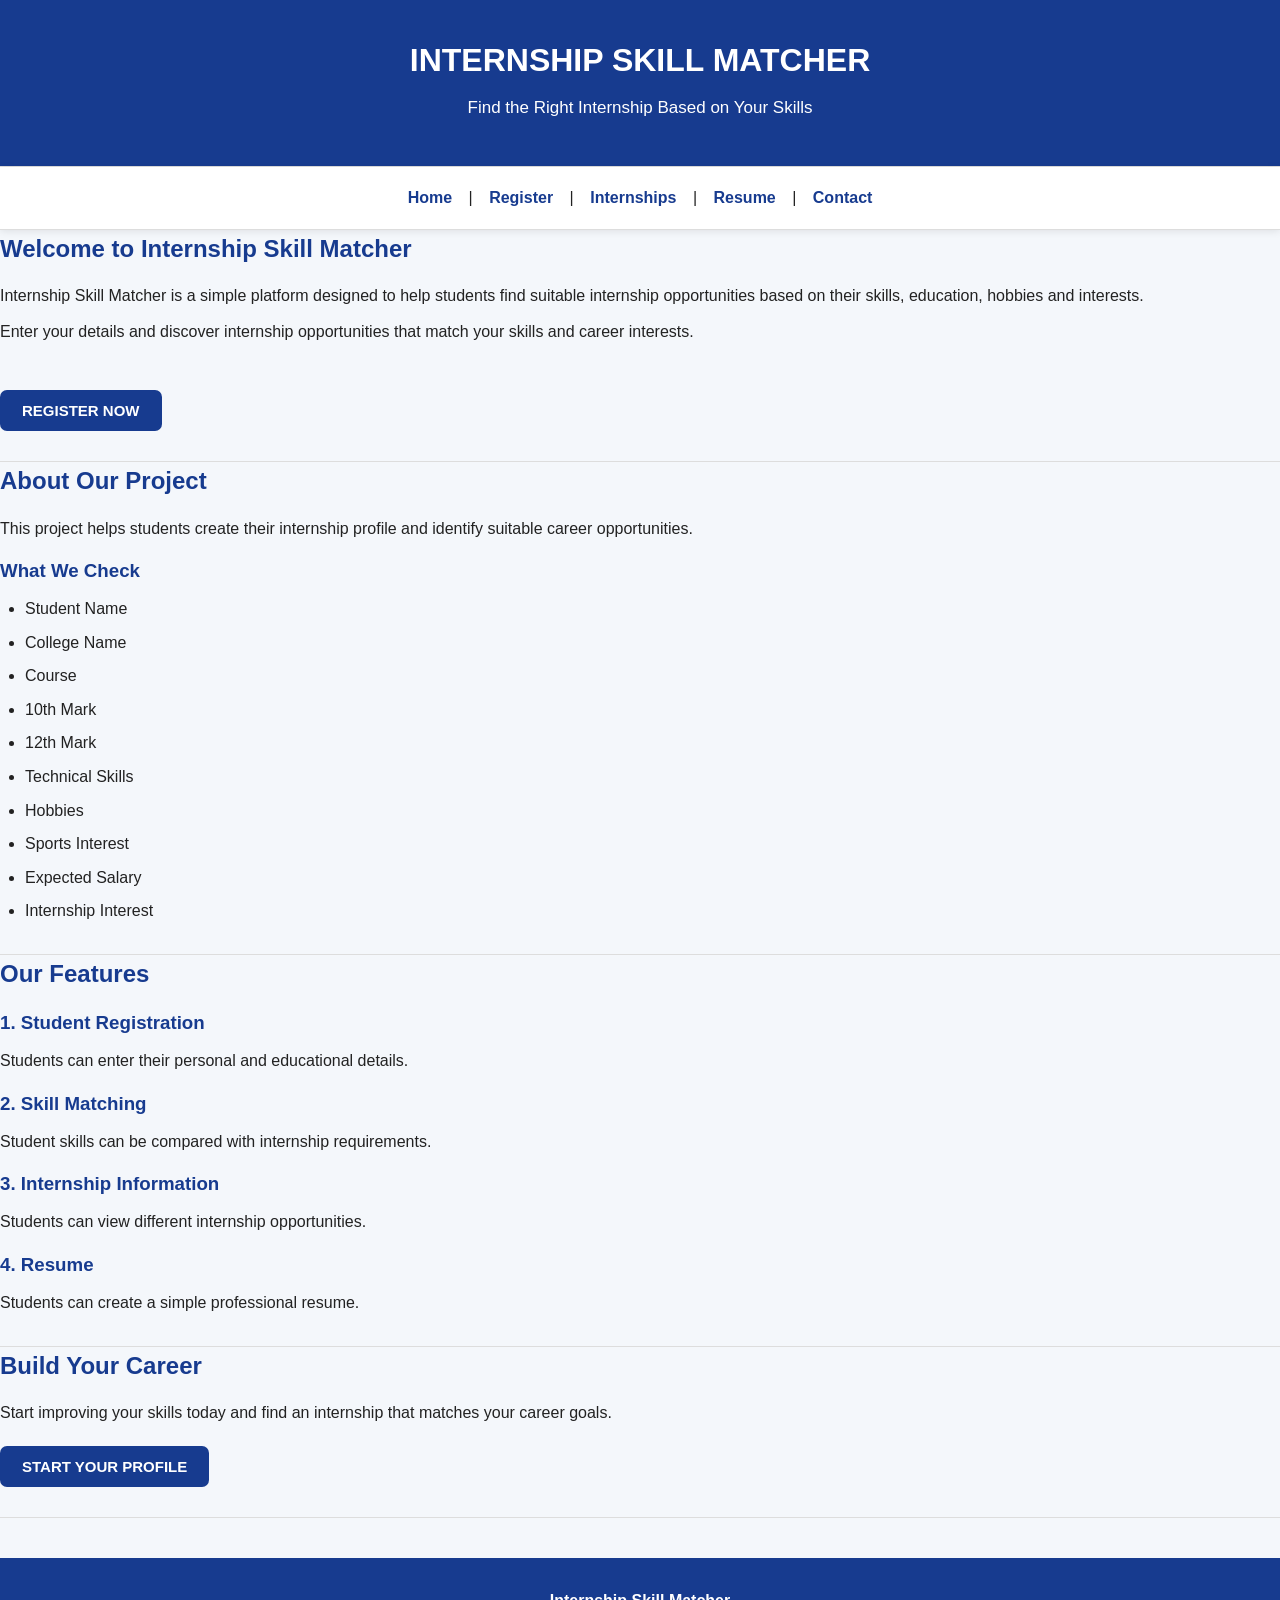
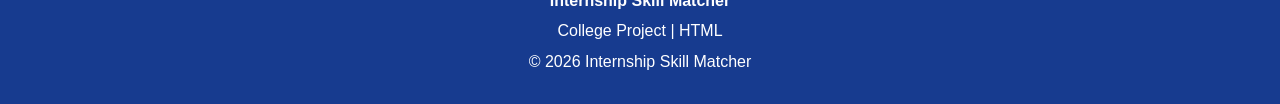
<file: index.html>
<!DOCTYPE html>
<html lang="en">
<head>
    <meta charset="UTF-8">
    <meta name="viewport" content="width=device-width, initial-scale=1.0">
    <link rel="stylesheet" href="style.css">
    <title>Internship Skill Matcher</title>
</head>

<body>

    <!-- Header -->
    <header>
        <h1>INTERNSHIP SKILL MATCHER</h1>
        <p>Find the Right Internship Based on Your Skills</p>
    </header>

    <hr>

    <!-- Navigation -->
    <nav>
        <a href="index.html">Home</a> |
        <a href="register.html">Register</a> |
        <a href="internships.html">Internships</a> |
        <a href="resume.html">Resume</a> |
        <a href="contact.html">Contact</a>
    </nav>

    <hr>

    <!-- Welcome Section -->
    <section>
        <h2>Welcome to Internship Skill Matcher</h2>

        <p>
            Internship Skill Matcher is a simple platform designed
            to help students find suitable internship opportunities
            based on their skills, education, hobbies and interests.
        </p>

        <p>
            Enter your details and discover internship opportunities
            that match your skills and career interests.
        </p>

        <br>

        <a href="register.html">
            <button>REGISTER NOW</button>
        </a>
    </section>

    <hr>

    <!-- About Project -->
    <section>
        <h2>About Our Project</h2>

        <p>
            This project helps students create their internship profile
            and identify suitable career opportunities.
        </p>

        <h3>What We Check</h3>

        <ul>
            <li>Student Name</li>
            <li>College Name</li>
            <li>Course</li>
            <li>10th Mark</li>
            <li>12th Mark</li>
            <li>Technical Skills</li>
            <li>Hobbies</li>
            <li>Sports Interest</li>
            <li>Expected Salary</li>
            <li>Internship Interest</li>
        </ul>
    </section>

    <hr>

    <!-- Features -->
    <section>
        <h2>Our Features</h2>

        <h3>1. Student Registration</h3>
        <p>
            Students can enter their personal and educational details.
        </p>

        <h3>2. Skill Matching</h3>
        <p>
            Student skills can be compared with internship requirements.
        </p>

        <h3>3. Internship Information</h3>
        <p>
            Students can view different internship opportunities.
        </p>

        <h3>4. Resume</h3>
        <p>
            Students can create a simple professional resume.
        </p>
    </section>

    <hr>

    <!-- Career Section -->
    <section>
        <h2>Build Your Career</h2>

        <p>
            Start improving your skills today and find an internship
            that matches your career goals.
        </p>

        <a href="register.html">
            <button>START YOUR PROFILE</button>
        </a>
    </section>

    <hr>

    <!-- Footer -->
    <footer>
        <p>
            <b>Internship Skill Matcher</b>
        </p>

        <p>
            College Project | HTML
        </p>

        <p>
            © 2026 Internship Skill Matcher
        </p>
    </footer>

</body>
</html>
</file>
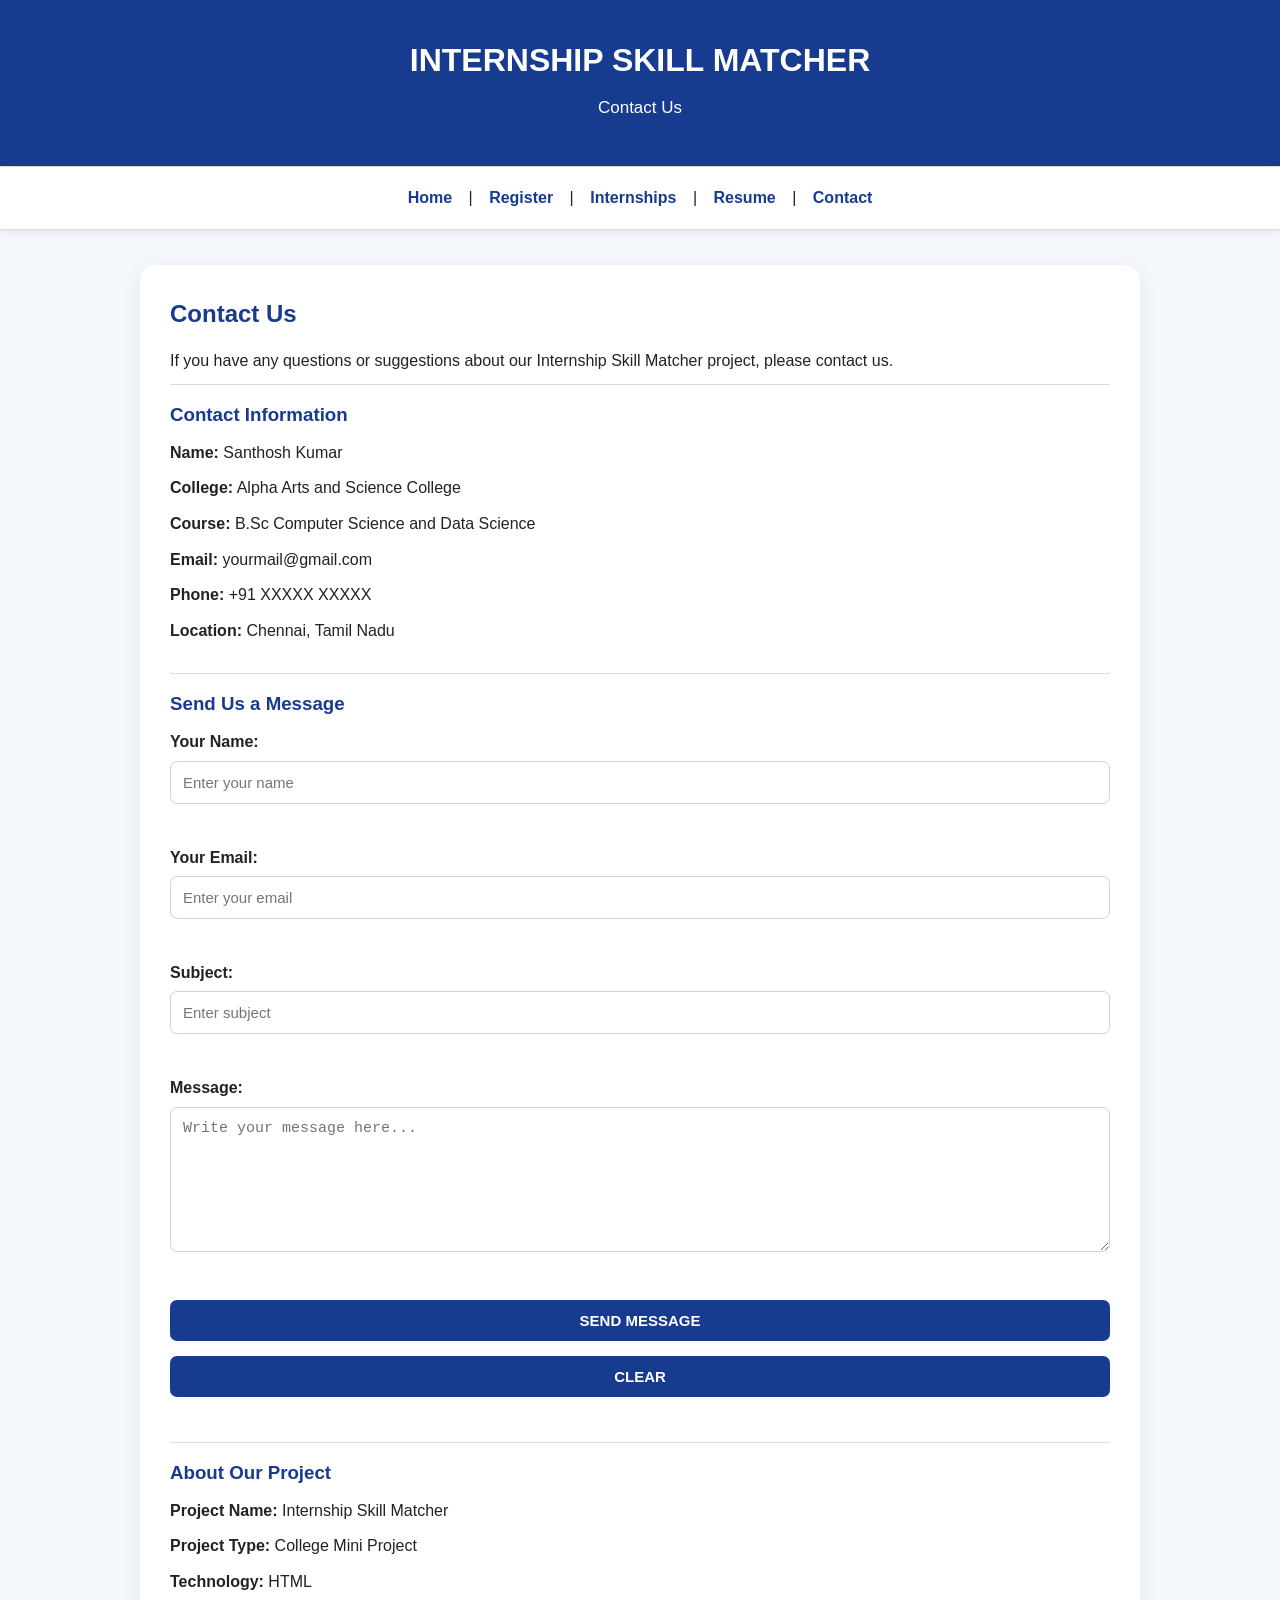
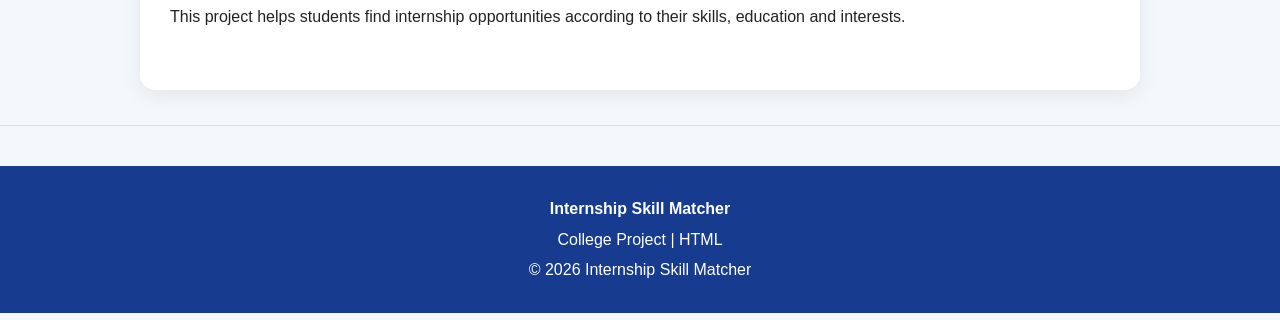
<file: contact.html>
<!DOCTYPE html>
<html lang="en">

<head>
    <meta charset="UTF-8">
    <meta name="viewport" content="width=device-width, initial-scale=1.0">
    <link rel="stylesheet" href="style.css">
    <title>Contact - Internship Skill Matcher</title>
</head>

<body>

    <!-- Header -->
    <header>
        <h1>INTERNSHIP SKILL MATCHER</h1>
        <p>Contact Us</p>
    </header>

    <hr>

    <!-- Navigation -->
    <nav>
        <a href="index.html">Home</a> |
        <a href="register.html">Register</a> |
        <a href="internships.html">Internships</a> |
        <a href="resume.html">Resume</a> |
        <a href="contact.html">Contact</a>
    </nav>

    <hr>

    <!-- Contact Page -->
    <main>

        <h2>Contact Us</h2>

        <p>
            If you have any questions or suggestions about our
            Internship Skill Matcher project, please contact us.
        </p>

        <hr>

        <!-- Contact Information -->
        <section>

            <h3>Contact Information</h3>

            <p><b>Name:</b> Santhosh Kumar</p>

            <p><b>College:</b> Alpha Arts and Science College</p>

            <p><b>Course:</b> B.Sc Computer Science and Data Science</p>

            <p><b>Email:</b> yourmail@gmail.com</p>

            <p><b>Phone:</b> +91 XXXXX XXXXX</p>

            <p><b>Location:</b> Chennai, Tamil Nadu</p>

        </section>

        <hr>

        <!-- Contact Form -->
        <section>

            <h3>Send Us a Message</h3>

            <form>

                <label for="name">Your Name:</label>
                <br>

                <input
                    type="text"
                    id="name"
                    name="name"
                    placeholder="Enter your name"
                    required
                >

                <br><br>

                <label for="email">Your Email:</label>
                <br>

                <input
                    type="email"
                    id="email"
                    name="email"
                    placeholder="Enter your email"
                    required
                >

                <br><br>

                <label for="subject">Subject:</label>
                <br>

                <input
                    type="text"
                    id="subject"
                    name="subject"
                    placeholder="Enter subject"
                >

                <br><br>

                <label for="message">Message:</label>
                <br>

                <textarea
                    id="message"
                    name="message"
                    rows="7"
                    cols="40"
                    placeholder="Write your message here..."
                ></textarea>

                <br><br>

                <input type="submit" value="SEND MESSAGE">

                <input type="reset" value="CLEAR">

            </form>

        </section>

        <hr>

        <!-- Project Information -->
        <section>

            <h3>About Our Project</h3>

            <p>
                <b>Project Name:</b>
                Internship Skill Matcher
            </p>

            <p>
                <b>Project Type:</b>
                College Mini Project
            </p>

            <p>
                <b>Technology:</b>
                HTML
            </p>

            <p>
                This project helps students find internship opportunities
                according to their skills, education and interests.
            </p>

        </section>

    </main>

    <hr>

    <!-- Footer -->
    <footer>

        <p>
            <b>Internship Skill Matcher</b>
        </p>

        <p>
            College Project | HTML
        </p>

        <p>
            © 2026 Internship Skill Matcher
        </p>

    </footer>

</body>

</html>
</file>
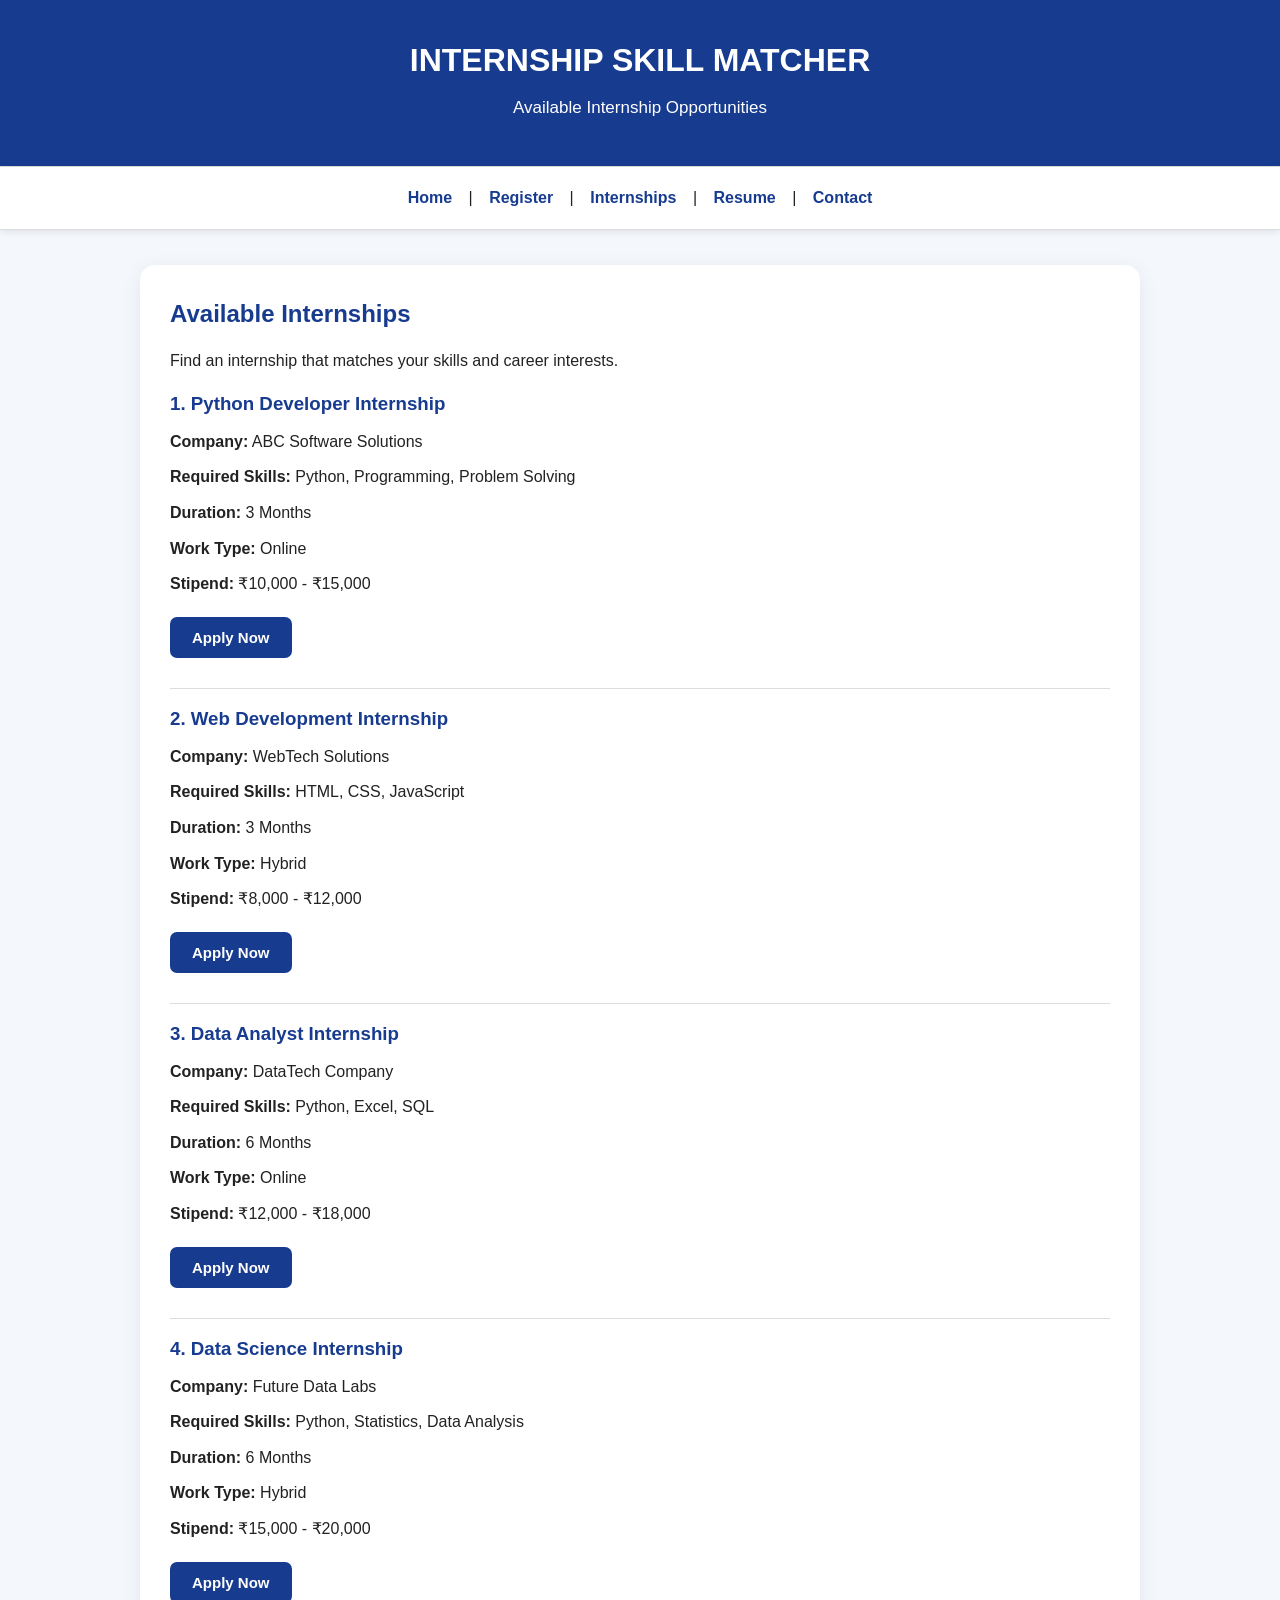
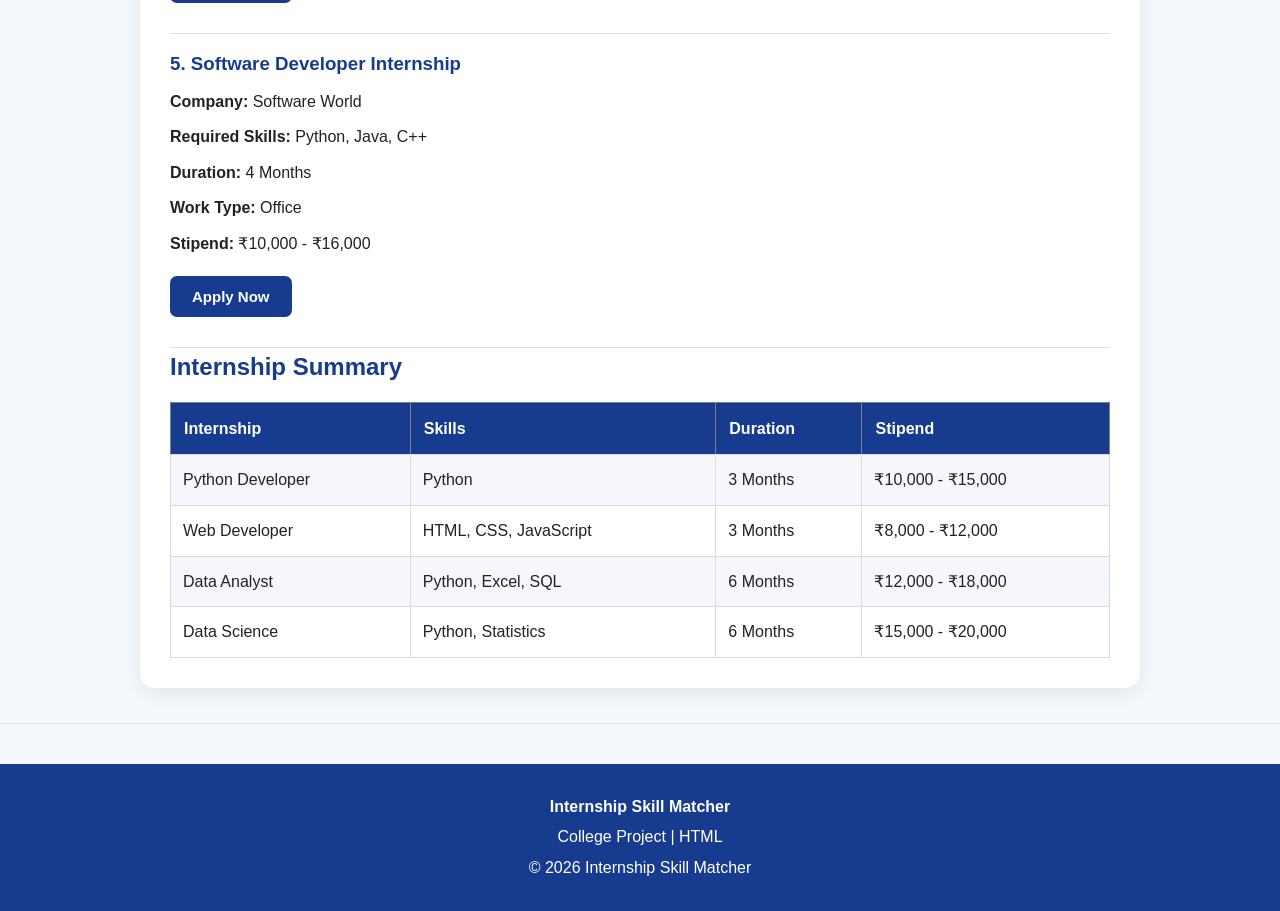
<file: internships.html>
<!DOCTYPE html>
<html lang="en">

<head>
    <meta charset="UTF-8">
    <meta name="viewport" content="width=device-width, initial-scale=1.0">
    <link rel="stylesheet" href="style.css">
    <title>Internships - Internship Skill Matcher</title>
</head>

<body>

    <!-- Header -->
    <header>
        <h1>INTERNSHIP SKILL MATCHER</h1>
        <p>Available Internship Opportunities</p>
    </header>

    <hr>

    <!-- Navigation -->
    <nav>
        <a href="index.html">Home</a> |
        <a href="register.html">Register</a> |
        <a href="internships.html">Internships</a> |
        <a href="resume.html">Resume</a> |
        <a href="contact.html">Contact</a>
    </nav>

    <hr>

    <!-- Main Content -->
    <main>

        <h2>Available Internships</h2>

        <p>
            Find an internship that matches your skills
            and career interests.
        </p>

        <!-- Internship 1 -->
        <section>

            <h3>1. Python Developer Internship</h3>

            <p>
                <b>Company:</b> ABC Software Solutions
            </p>

            <p>
                <b>Required Skills:</b>
                Python, Programming, Problem Solving
            </p>

            <p>
                <b>Duration:</b> 3 Months
            </p>

            <p>
                <b>Work Type:</b> Online
            </p>

            <p>
                <b>Stipend:</b> ₹10,000 - ₹15,000
            </p>

            <button>Apply Now</button>

        </section>

        <hr>

        <!-- Internship 2 -->
        <section>

            <h3>2. Web Development Internship</h3>

            <p>
                <b>Company:</b> WebTech Solutions
            </p>

            <p>
                <b>Required Skills:</b>
                HTML, CSS, JavaScript
            </p>

            <p>
                <b>Duration:</b> 3 Months
            </p>

            <p>
                <b>Work Type:</b> Hybrid
            </p>

            <p>
                <b>Stipend:</b> ₹8,000 - ₹12,000
            </p>

            <button>Apply Now</button>

        </section>

        <hr>

        <!-- Internship 3 -->
        <section>

            <h3>3. Data Analyst Internship</h3>

            <p>
                <b>Company:</b> DataTech Company
            </p>

            <p>
                <b>Required Skills:</b>
                Python, Excel, SQL
            </p>

            <p>
                <b>Duration:</b> 6 Months
            </p>

            <p>
                <b>Work Type:</b> Online
            </p>

            <p>
                <b>Stipend:</b> ₹12,000 - ₹18,000
            </p>

            <button>Apply Now</button>

        </section>

        <hr>

        <!-- Internship 4 -->
        <section>

            <h3>4. Data Science Internship</h3>

            <p>
                <b>Company:</b> Future Data Labs
            </p>

            <p>
                <b>Required Skills:</b>
                Python, Statistics, Data Analysis
            </p>

            <p>
                <b>Duration:</b> 6 Months
            </p>

            <p>
                <b>Work Type:</b> Hybrid
            </p>

            <p>
                <b>Stipend:</b> ₹15,000 - ₹20,000
            </p>

            <button>Apply Now</button>

        </section>

        <hr>

        <!-- Internship 5 -->
        <section>

            <h3>5. Software Developer Internship</h3>

            <p>
                <b>Company:</b> Software World
            </p>

            <p>
                <b>Required Skills:</b>
                Python, Java, C++
            </p>

            <p>
                <b>Duration:</b> 4 Months
            </p>

            <p>
                <b>Work Type:</b> Office
            </p>

            <p>
                <b>Stipend:</b> ₹10,000 - ₹16,000
            </p>

            <button>Apply Now</button>

        </section>

        <hr>

        <!-- Internship Table -->
        <h2>Internship Summary</h2>

        <table border="1" cellpadding="10">

            <tr>
                <th>Internship</th>
                <th>Skills</th>
                <th>Duration</th>
                <th>Stipend</th>
            </tr>

            <tr>
                <td>Python Developer</td>
                <td>Python</td>
                <td>3 Months</td>
                <td>₹10,000 - ₹15,000</td>
            </tr>

            <tr>
                <td>Web Developer</td>
                <td>HTML, CSS, JavaScript</td>
                <td>3 Months</td>
                <td>₹8,000 - ₹12,000</td>
            </tr>

            <tr>
                <td>Data Analyst</td>
                <td>Python, Excel, SQL</td>
                <td>6 Months</td>
                <td>₹12,000 - ₹18,000</td>
            </tr>

            <tr>
                <td>Data Science</td>
                <td>Python, Statistics</td>
                <td>6 Months</td>
                <td>₹15,000 - ₹20,000</td>
            </tr>

        </table>

    </main>

    <hr>

    <!-- Footer -->
    <footer>

        <p><b>Internship Skill Matcher</b></p>

        <p>
            College Project | HTML
        </p>

        <p>
            © 2026 Internship Skill Matcher
        </p>

    </footer>

</body>

</html>
</file>
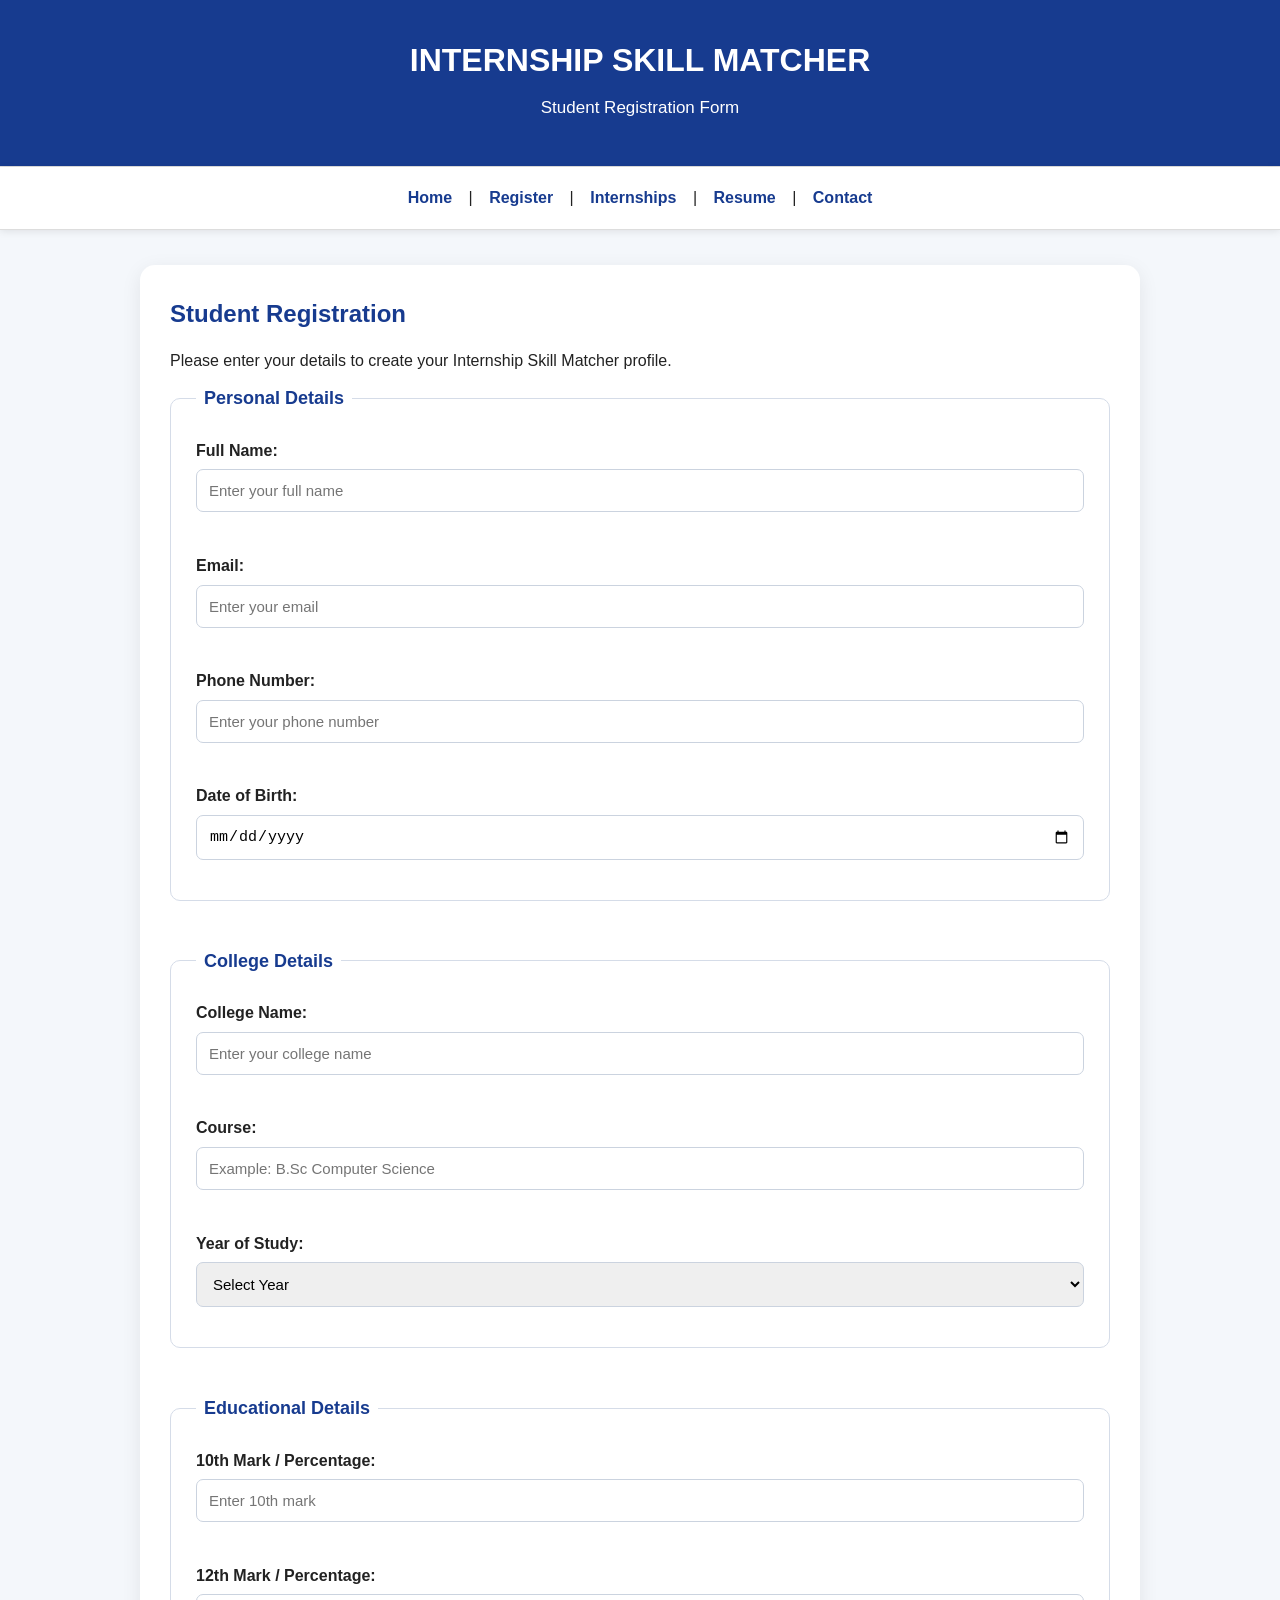
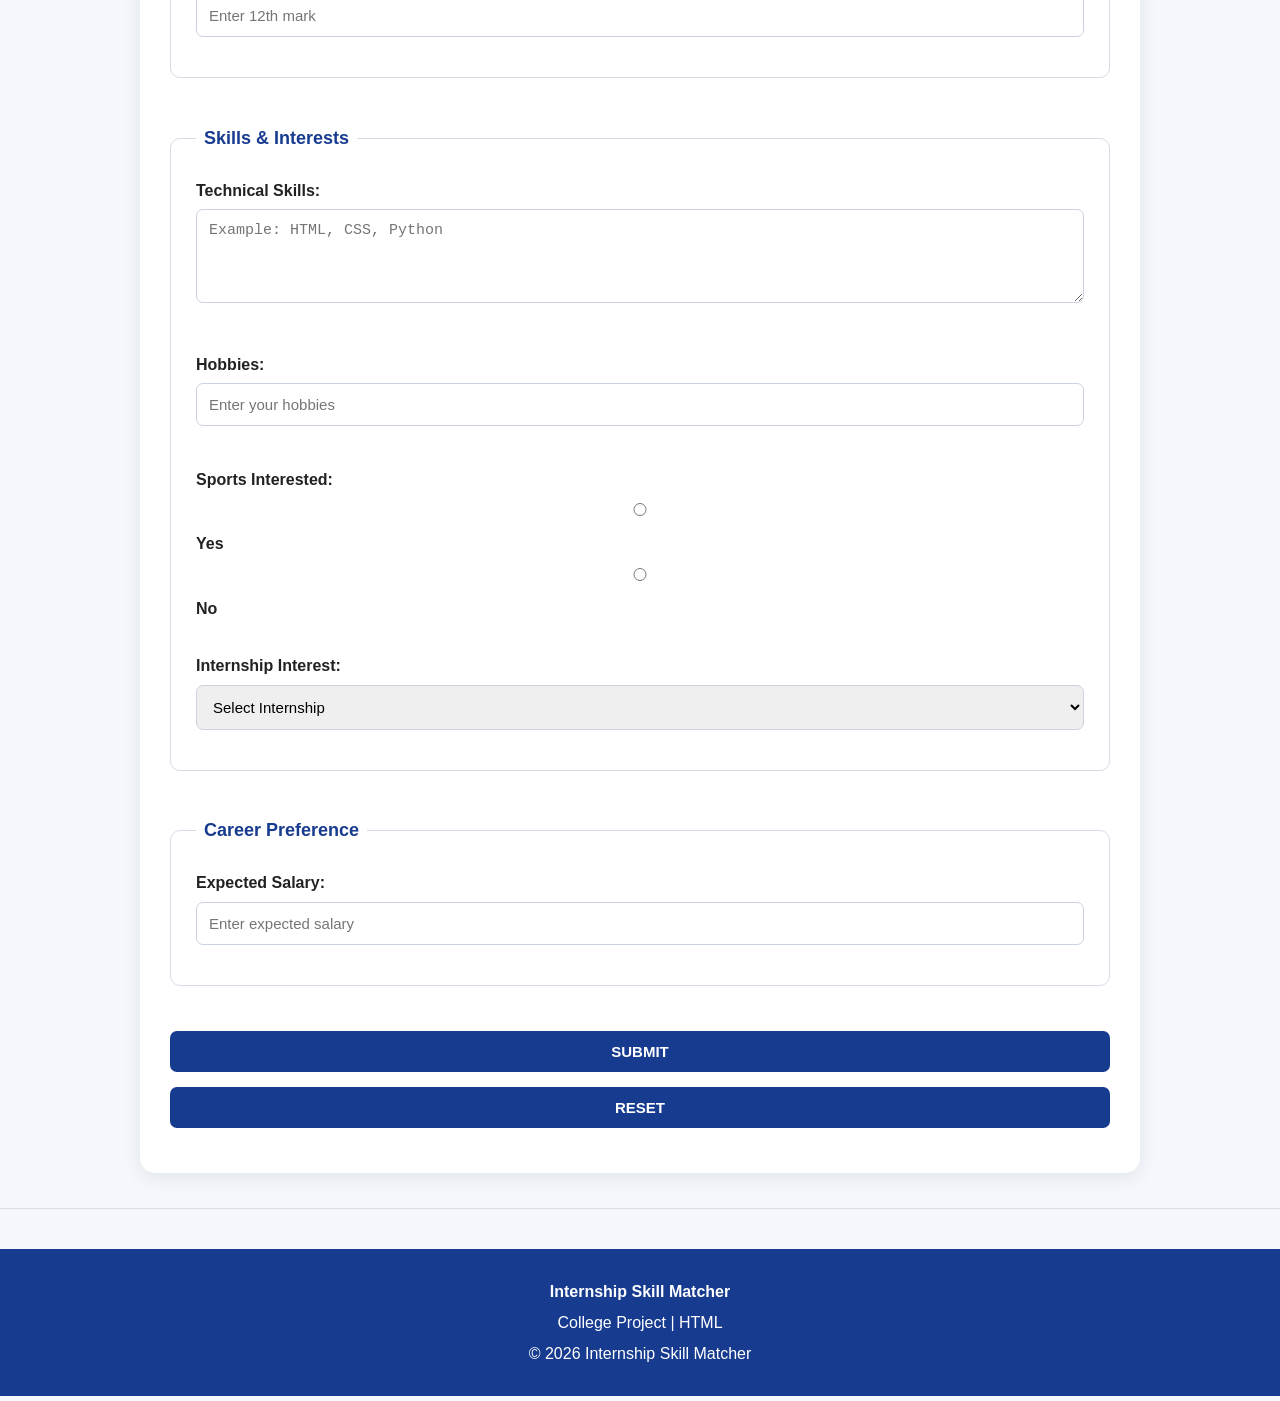
<file: register.html>
<!DOCTYPE html>
<html lang="en">

<head>
    <meta charset="UTF-8">
    <meta name="viewport" content="width=device-width, initial-scale=1.0">
    <link rel="stylesheet" href="style.css">
    <title>Student Registration - Internship Skill Matcher</title>
</head>

<body>

    <!-- Header -->
    <header>
        <h1>INTERNSHIP SKILL MATCHER</h1>
        <p>Student Registration Form</p>
    </header>

    <hr>

    <!-- Navigation -->
    <nav>
        <a href="index.html">Home</a> |
        <a href="register.html">Register</a> |
        <a href="internships.html">Internships</a> |
        <a href="resume.html">Resume</a> |
        <a href="contact.html">Contact</a>
    </nav>

    <hr>

    <!-- Registration Form -->
    <main>

        <h2>Student Registration</h2>

        <p>
            Please enter your details to create your
            Internship Skill Matcher profile.
        </p>

        <form>

            <!-- Personal Details -->
            <fieldset>

                <legend><b>Personal Details</b></legend>

                <label for="name">Full Name:</label>
                <br>
                <input type="text" id="name" name="name"
                       placeholder="Enter your full name" required>

                <br><br>

                <label for="email">Email:</label>
                <br>
                <input type="email" id="email" name="email"
                       placeholder="Enter your email" required>

                <br><br>

                <label for="phone">Phone Number:</label>
                <br>
                <input type="tel" id="phone" name="phone"
                       placeholder="Enter your phone number">

                <br><br>

                <label for="dob">Date of Birth:</label>
                <br>
                <input type="date" id="dob" name="dob">

            </fieldset>

            <br>

            <!-- College Details -->
            <fieldset>

                <legend><b>College Details</b></legend>

                <label for="college">College Name:</label>
                <br>
                <input type="text" id="college" name="college"
                       placeholder="Enter your college name">

                <br><br>

                <label for="course">Course:</label>
                <br>
                <input type="text" id="course" name="course"
                       placeholder="Example: B.Sc Computer Science">

                <br><br>

                <label for="year">Year of Study:</label>
                <br>

                <select id="year" name="year">
                    <option value="">Select Year</option>
                    <option>1st Year</option>
                    <option>2nd Year</option>
                    <option>3rd Year</option>
                </select>

            </fieldset>

            <br>

            <!-- Education -->
            <fieldset>

                <legend><b>Educational Details</b></legend>

                <label for="mark10">10th Mark / Percentage:</label>
                <br>
                <input type="number" id="mark10" name="mark10"
                       placeholder="Enter 10th mark">

                <br><br>

                <label for="mark12">12th Mark / Percentage:</label>
                <br>
                <input type="number" id="mark12" name="mark12"
                       placeholder="Enter 12th mark">

            </fieldset>

            <br>

            <!-- Skills -->
            <fieldset>

                <legend><b>Skills & Interests</b></legend>

                <label for="skills">Technical Skills:</label>
                <br>
                <textarea id="skills" name="skills"
                          rows="4" cols="40"
                          placeholder="Example: HTML, CSS, Python"></textarea>

                <br><br>

                <label for="hobby">Hobbies:</label>
                <br>
                <input type="text" id="hobby" name="hobby"
                       placeholder="Enter your hobbies">

                <br><br>

                <label>Sports Interested:</label>
                <br>

                <input type="radio" id="yes" name="sports" value="Yes">
                <label for="yes">Yes</label>

                <input type="radio" id="no" name="sports" value="No">
                <label for="no">No</label>

                <br><br>

                <label for="interest">Internship Interest:</label>
                <br>

                <select id="interest" name="interest">

                    <option value="">Select Internship</option>
                    <option>Python Developer</option>
                    <option>Web Developer</option>
                    <option>Data Analyst</option>
                    <option>Data Science</option>
                    <option>Software Developer</option>
                    <option>Cyber Security</option>

                </select>

            </fieldset>

            <br>

            <!-- Salary -->
            <fieldset>

                <legend><b>Career Preference</b></legend>

                <label for="salary">Expected Salary:</label>
                <br>

                <input type="number" id="salary" name="salary"
                       placeholder="Enter expected salary">

            </fieldset>

            <br>

            <!-- Buttons -->
            <input type="submit" value="SUBMIT">

            <input type="reset" value="RESET">

        </form>

    </main>

    <hr>

    <!-- Footer -->
    <footer>

        <p><b>Internship Skill Matcher</b></p>

        <p>
            College Project | HTML
        </p>

        <p>
            © 2026 Internship Skill Matcher
        </p>

    </footer>

</body>

</html>
</file>
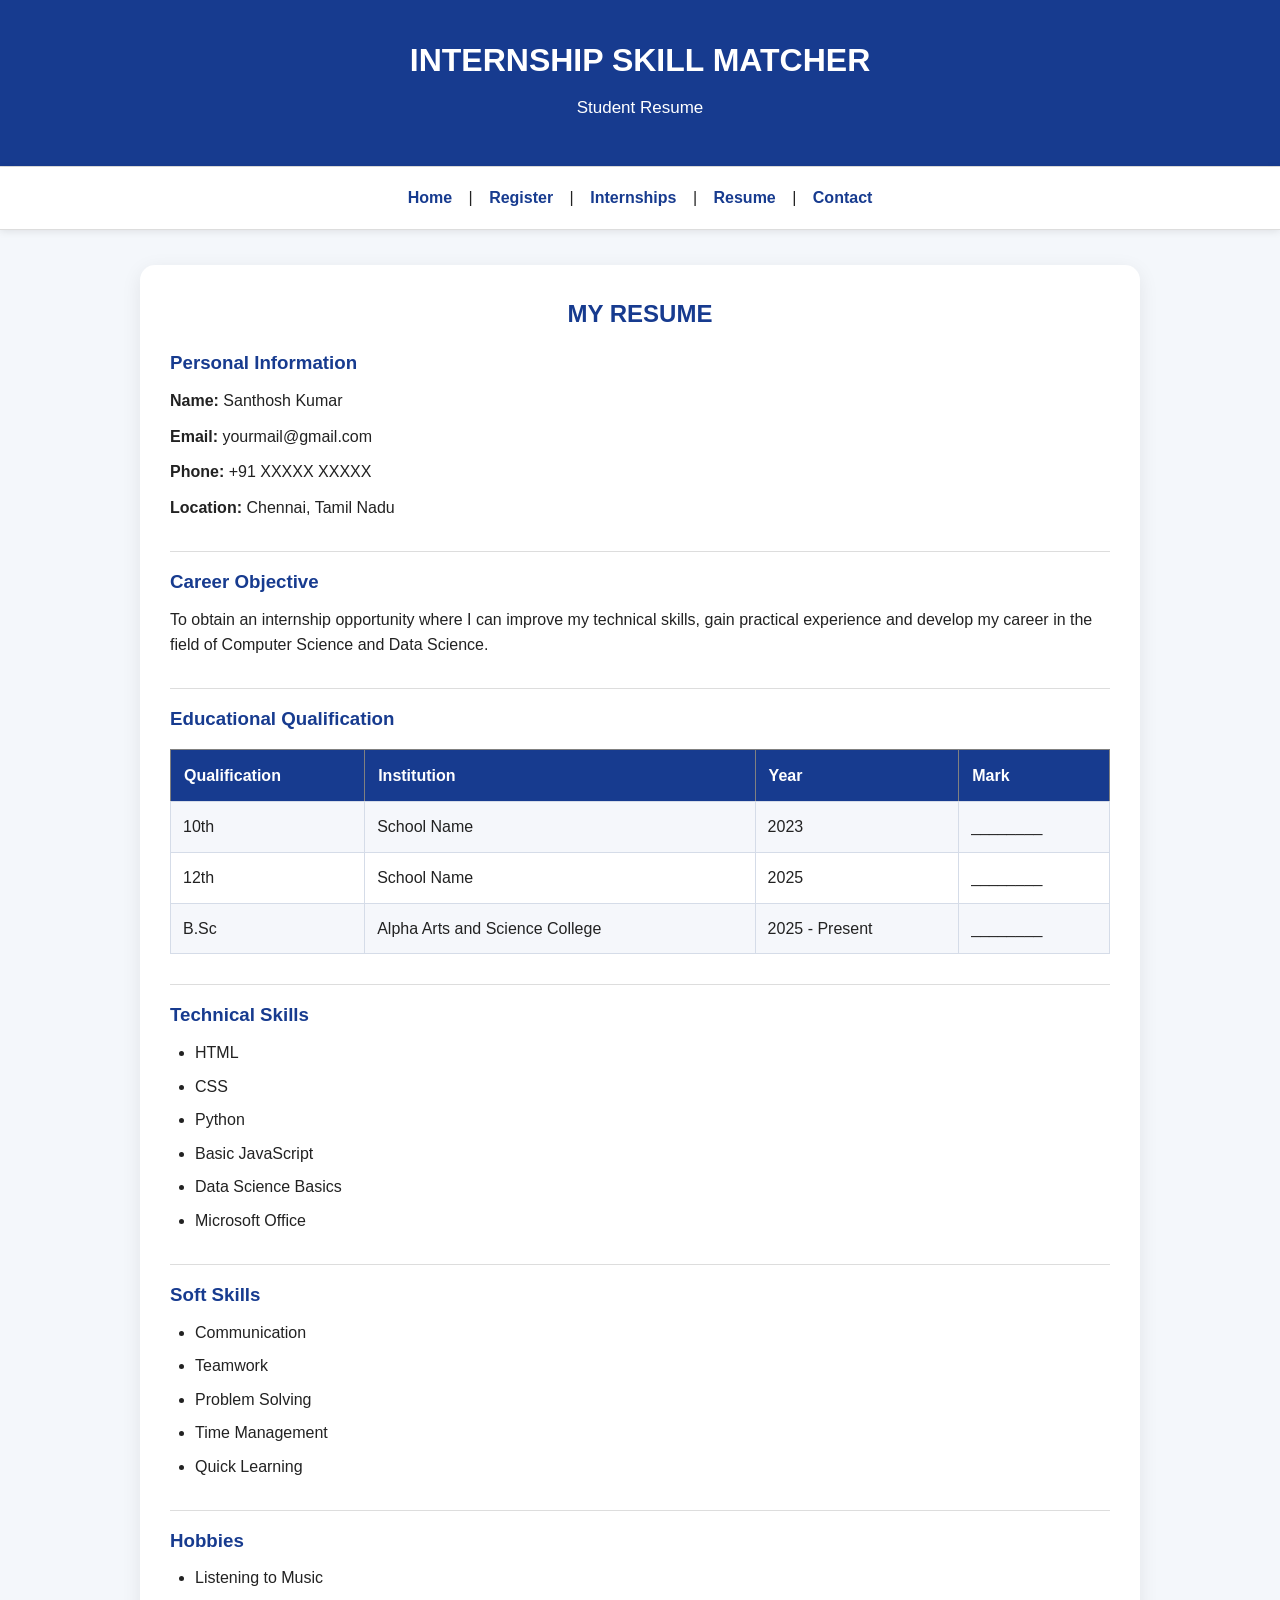
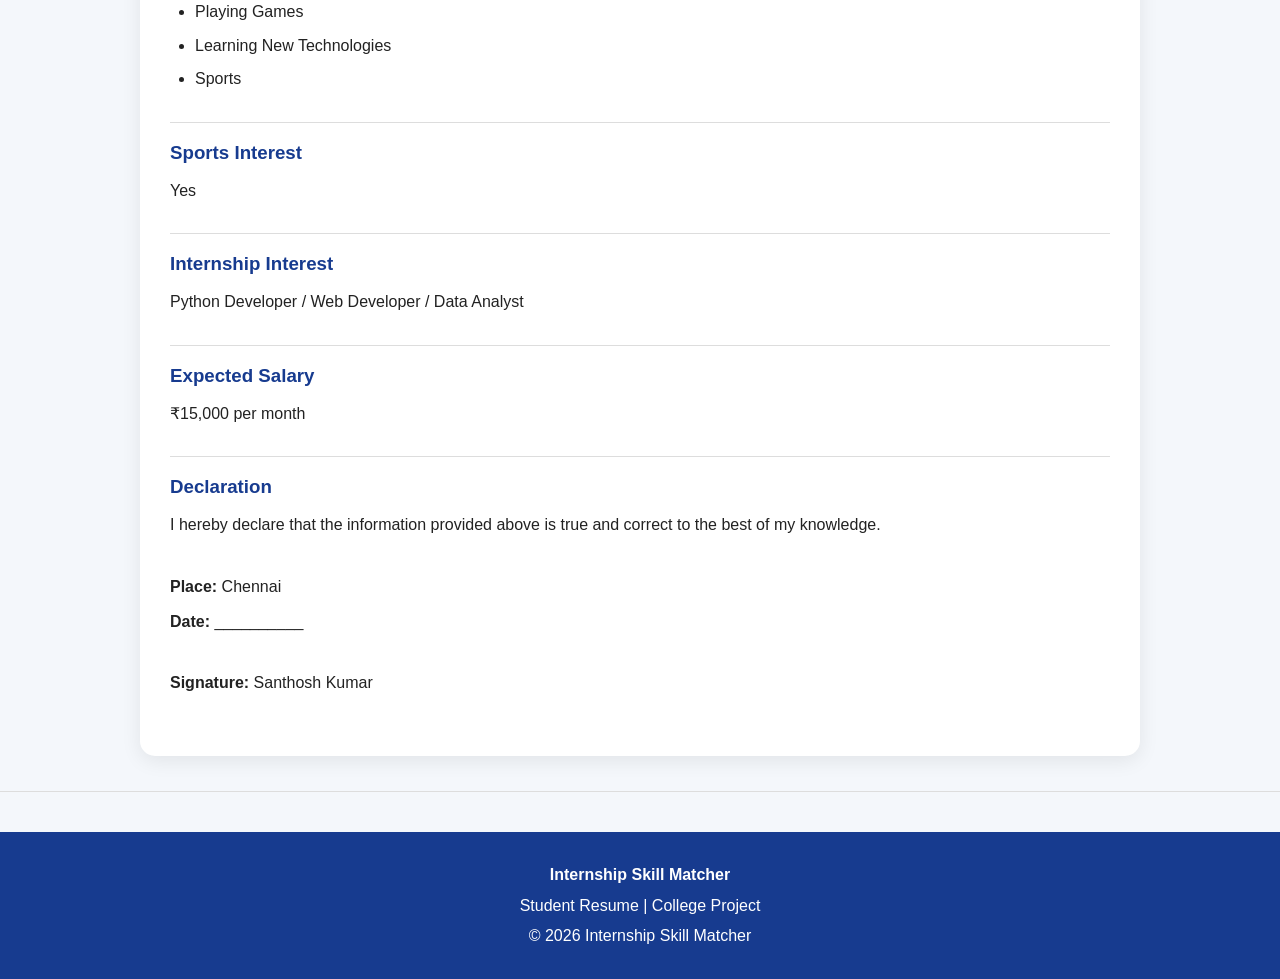
<file: resume.html>
<!DOCTYPE html>
<html lang="en">

<head>
    <meta charset="UTF-8">
    <meta name="viewport" content="width=device-width, initial-scale=1.0">
    <link rel="stylesheet" href="style.css">
    <title>Resume - Internship Skill Matcher</title>
</head>

<body>

    <!-- Header -->
    <header>
        <h1>INTERNSHIP SKILL MATCHER</h1>
        <p>Student Resume</p>
    </header>

    <hr>

    <!-- Navigation -->
    <nav>
        <a href="index.html">Home</a> |
        <a href="register.html">Register</a> |
        <a href="internships.html">Internships</a> |
        <a href="resume.html">Resume</a> |
        <a href="contact.html">Contact</a>
    </nav>

    <hr>

    <!-- Resume -->
    <main>

        <h2 align="center">MY RESUME</h2>

        <!-- Personal Information -->
        <section>

            <h3>Personal Information</h3>

            <p><b>Name:</b> Santhosh Kumar</p>

            <p><b>Email:</b> yourmail@gmail.com</p>

            <p><b>Phone:</b> +91 XXXXX XXXXX</p>

            <p><b>Location:</b> Chennai, Tamil Nadu</p>

        </section>

        <hr>

        <!-- Career Objective -->
        <section>

            <h3>Career Objective</h3>

            <p>
                To obtain an internship opportunity where I can improve
                my technical skills, gain practical experience and
                develop my career in the field of Computer Science
                and Data Science.
            </p>

        </section>

        <hr>

        <!-- Education -->
        <section>

            <h3>Educational Qualification</h3>

            <table border="1" cellpadding="10">

                <tr>
                    <th>Qualification</th>
                    <th>Institution</th>
                    <th>Year</th>
                    <th>Mark</th>
                </tr>

                <tr>
                    <td>10th</td>
                    <td>School Name</td>
                    <td>2023</td>
                    <td>________</td>
                </tr>

                <tr>
                    <td>12th</td>
                    <td>School Name</td>
                    <td>2025</td>
                    <td>________</td>
                </tr>

                <tr>
                    <td>B.Sc</td>
                    <td>Alpha Arts and Science College</td>
                    <td>2025 - Present</td>
                    <td>________</td>
                </tr>

            </table>

        </section>

        <hr>

        <!-- Technical Skills -->
        <section>

            <h3>Technical Skills</h3>

            <ul>

                <li>HTML</li>

                <li>CSS</li>

                <li>Python</li>

                <li>Basic JavaScript</li>

                <li>Data Science Basics</li>

                <li>Microsoft Office</li>

            </ul>

        </section>

        <hr>

        <!-- Soft Skills -->
        <section>

            <h3>Soft Skills</h3>

            <ul>

                <li>Communication</li>

                <li>Teamwork</li>

                <li>Problem Solving</li>

                <li>Time Management</li>

                <li>Quick Learning</li>

            </ul>

        </section>

        <hr>

        <!-- Hobbies -->
        <section>

            <h3>Hobbies</h3>

            <ul>

                <li>Listening to Music</li>

                <li>Playing Games</li>

                <li>Learning New Technologies</li>

                <li>Sports</li>

            </ul>

        </section>

        <hr>

        <!-- Sports Interest -->
        <section>

            <h3>Sports Interest</h3>

            <p>Yes</p>

        </section>

        <hr>

        <!-- Internship Interest -->
        <section>

            <h3>Internship Interest</h3>

            <p>
                Python Developer / Web Developer /
                Data Analyst
            </p>

        </section>

        <hr>

        <!-- Expected Salary -->
        <section>

            <h3>Expected Salary</h3>

            <p>₹15,000 per month</p>

        </section>

        <hr>

        <!-- Declaration -->
        <section>

            <h3>Declaration</h3>

            <p>
                I hereby declare that the information provided above
                is true and correct to the best of my knowledge.
            </p>

            <br>

            <p><b>Place:</b> Chennai</p>

            <p><b>Date:</b> __________</p>

            <br>

            <p><b>Signature:</b> Santhosh Kumar</p>

        </section>

    </main>

    <hr>

    <!-- Footer -->
    <footer>

        <p><b>Internship Skill Matcher</b></p>

        <p>Student Resume | College Project</p>

        <p>© 2026 Internship Skill Matcher</p>

    </footer>

</body>

</html>
</file>
<file: style.css>
/* ================================
   INTERNSHIP SKILL MATCHER
   COMMON CSS
================================ */

* {
    margin: 0;
    padding: 0;
    box-sizing: border-box;
}

body {
    font-family: Arial, sans-serif;
    background: #f4f7fb;
    color: #222;
    line-height: 1.6;
}

/* Header */

header {
    background: #173b8f;
    color: white;
    text-align: center;
    padding: 35px 20px;
}

header h1 {
    font-size: 32px;
    margin-bottom: 8px;
}

header p {
    font-size: 17px;
}

/* Navigation */

nav {
    background: white;
    text-align: center;
    padding: 18px;
    box-shadow: 0 2px 8px rgba(0,0,0,0.1);
}

nav a {
    text-decoration: none;
    color: #173b8f;
    font-weight: bold;
    margin: 0 12px;
}

nav a:hover {
    color: #e67e22;
}

/* Main Content */

main {
    max-width: 1000px;
    margin: 35px auto;
    padding: 30px;
    background: white;
    border-radius: 15px;
    box-shadow: 0 5px 20px rgba(0,0,0,0.08);
}

section {
    margin-bottom: 30px;
}

h2 {
    color: #173b8f;
    margin-bottom: 15px;
}

h3 {
    color: #2456c5;
    margin-top: 15px;
    margin-bottom: 10px;
}

/* Paragraph */

p {
    margin-bottom: 10px;
}

/* Lists */

ul {
    padding-left: 25px;
}

li {
    margin: 8px 0;
}

/* Forms */

form {
    width: 100%;
}

fieldset {
    border: 1px solid #d5dce8;
    border-radius: 10px;
    padding: 25px;
    margin-bottom: 20px;
}

legend {
    color: #173b8f;
    font-size: 18px;
    padding: 0 8px;
}

label {
    font-weight: bold;
    display: inline-block;
    margin-bottom: 6px;
}

input,
select,
textarea {
    width: 100%;
    padding: 12px;
    border: 1px solid #cbd3df;
    border-radius: 7px;
    font-size: 15px;
    margin-bottom: 15px;
}

input:focus,
select:focus,
textarea:focus {
    outline: none;
    border-color: #2456c5;
}

/* Buttons */

button,
input[type="submit"],
input[type="reset"] {
    background: #173b8f;
    color: white;
    border: none;
    padding: 12px 22px;
    border-radius: 7px;
    cursor: pointer;
    font-size: 15px;
    font-weight: bold;
    margin-right: 8px;
}

button:hover,
input[type="submit"]:hover,
input[type="reset"]:hover {
    background: #e67e22;
}

/* Tables */

table {
    width: 100%;
    border-collapse: collapse;
    margin-top: 15px;
}

th {
    background: #173b8f;
    color: white;
    padding: 13px;
    text-align: left;
}

td {
    padding: 12px;
    border: 1px solid #d5dce8;
}

tr:nth-child(even) {
    background: #f5f7fb;
}

/* Internship Sections */

section h3 {
    color: #173b8f;
}

section button {
    margin-top: 10px;
}

/* Resume */

.resume {
    max-width: 850px;
    margin: auto;
}

.resume h2 {
    text-align: center;
    font-size: 30px;
}

.resume section {
    padding: 15px 0;
    border-bottom: 1px solid #ddd;
}

/* Footer */

footer {
    background: #173b8f;
    color: white;
    text-align: center;
    padding: 25px;
    margin-top: 40px;
}

footer p {
    margin: 5px;
}

/* Horizontal Line */

hr {
    border: 0;
    border-top: 1px solid #ddd;
}

/* Mobile Screen */

@media (max-width: 700px) {

    header h1 {
        font-size: 24px;
    }

    nav a {
        display: block;
        margin: 10px;
    }

    main {
        margin: 20px 10px;
        padding: 20px;
    }

    table {
        font-size: 13px;
    }

    th,
    td {
        padding: 8px;
    }
}
</file>
